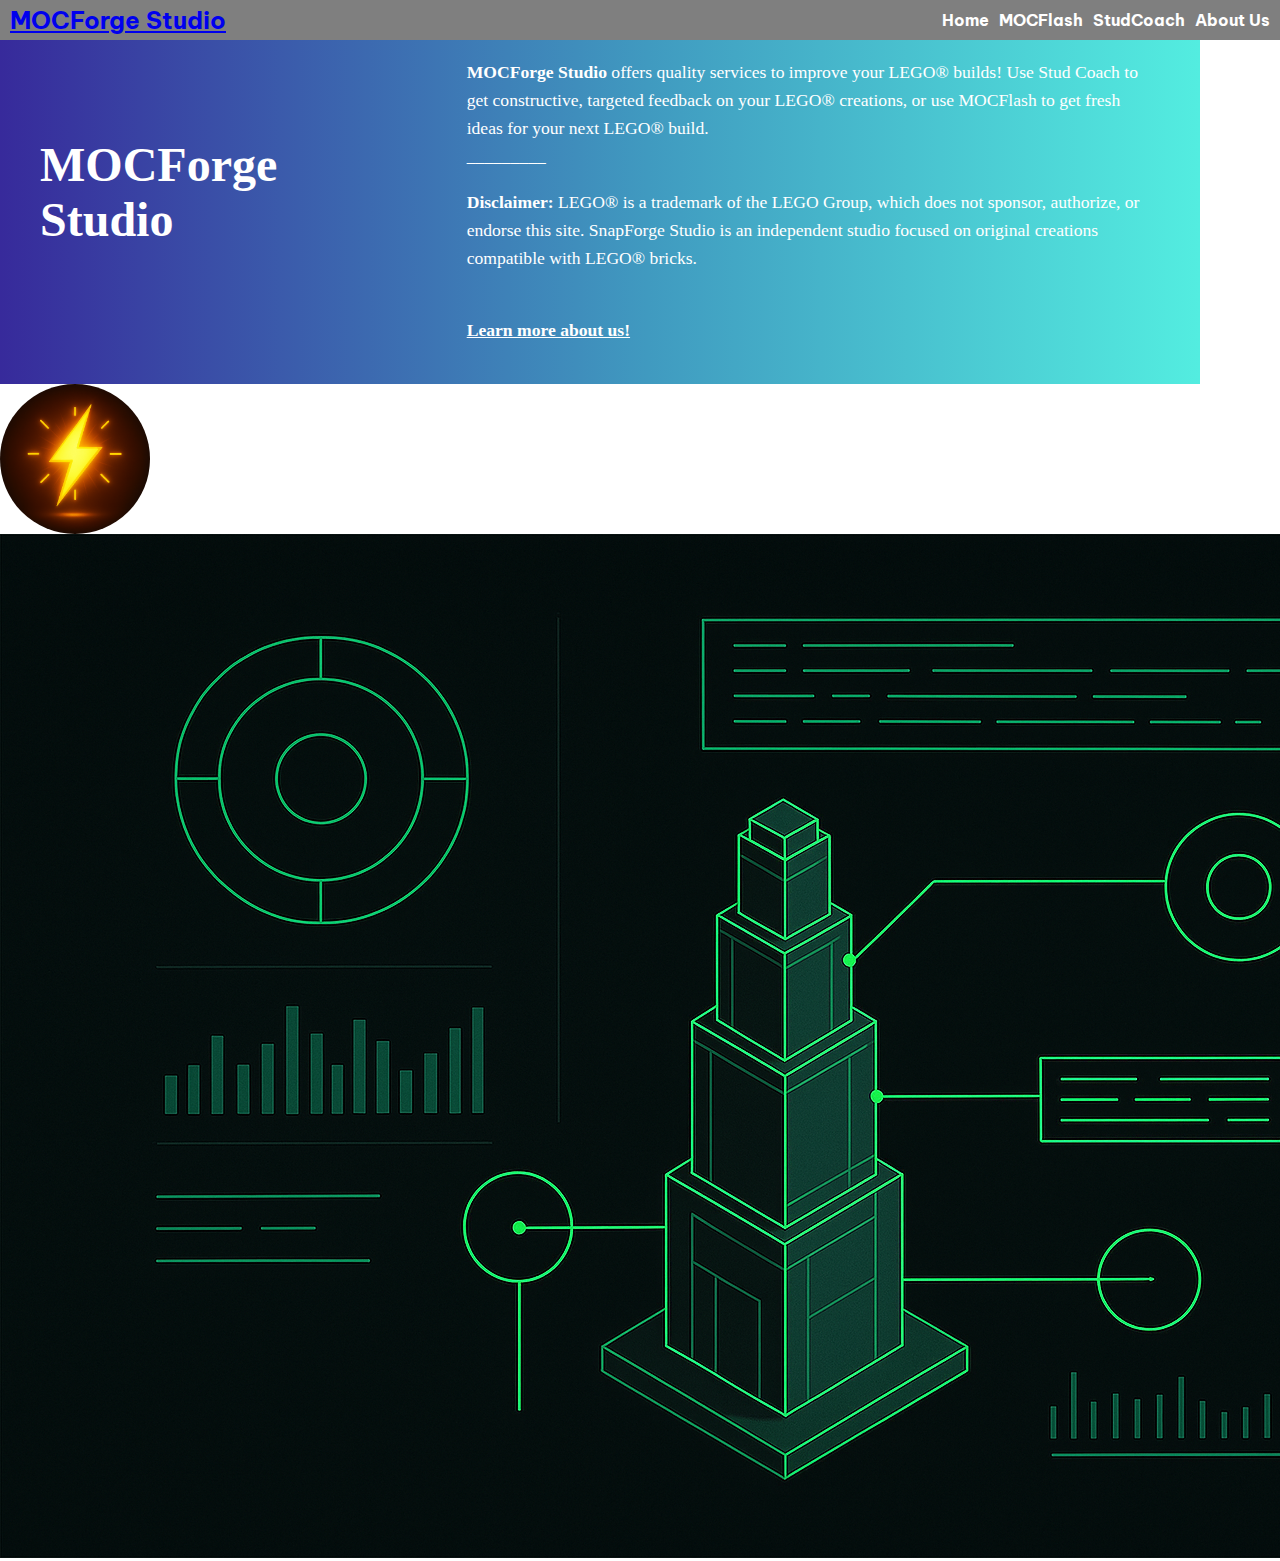
<file: index.html>
<html lang="en">
<head>
    <meta charset="UTF-8">
    <meta name="viewport" content="width=device-width, initial-scale=1.0">
    <link rel="stylesheet" href="Index-styles.css">
    <link rel="preconnect" href="https://fonts.googleapis.com">
    <link rel="preconnect" href="https://fonts.gstatic.com" crossorigin>
    <link href="https://fonts.googleapis.com/css2?family=Be+Vietnam+Pro:ital,wght@0,100;0,200;0,300;0,400;0,500;0,600;0,700;0,800;0,900;1,100;1,200;1,300;1,400;1,500;1,600;1,700;1,800;1,900&display=swap" rel="stylesheet">
    <link rel="preconnect" href="https://fonts.googleapis.com">
    <link rel="preconnect" href="https://fonts.gstatic.com" crossorigin>
    <link href="https://fonts.googleapis.com/css2?family=Be+Vietnam+Pro:ital,wght@0,100;0,200;0,300;0,400;0,500;0,600;0,700;0,800;0,900;1,100;1,200;1,300;1,400;1,500;1,600;1,700;1,800;1,900&family=Inter:ital,opsz,wght@0,14..32,100..900;1,14..32,100..900&display=swap" rel="stylesheet">
    <title>MOCForge Studio Home</title>
</head>
<body>
    <header class="site_header">
        <h1 class="siteName_header">
            <a class= "mainNav" href="index.html">MOCForge Studio</a>
        </h1>
        <nav class="navigation">
            <a href="index.html">Home</a>
            <a href="MOCFlash.html">MOCFlash</a>
            <!--<a href="BrickDraft.html">BrickDraft</a>-->
            <a href="StudCoach.html">StudCoach</a>
            <a href="About.html">About Us</a>
        </nav>
    </header>
    <div class="Main_Page">
        <div class="Left">
            <p class="Title"><strong>MOCForge<br>Studio</strong></p>
        </div>
        <div class="Right">
            <p class="About_Us"><strong>MOCForge Studio</strong> offers quality services to improve your LEGO® builds! Use Stud Coach to get constructive, targeted feedback on your LEGO® creations, or use MOCFlash to get fresh ideas for your next LEGO® build.<br>_________</p>
            <p class="Disclaimer"><strong>Disclaimer: </strong>LEGO® is a trademark of the LEGO Group, which does not sponsor, authorize, or endorse this site. SnapForge Studio is an independent studio focused on original creations compatible with LEGO® bricks.</p>
            <a href="About.html">Learn more about us!</a>
        </div>
    </div>
    <div class="Our Services">
        <div class="Images">
            <a href="MOCFlash.html">
                <img src="Images/MOCFlashLogo.png" class="MOCFlash-Logo">
                <img src="Images/StudCoachLogo.png" class="StudCoach-Logo">
            </a>
        </div>
        <div class="Text">

        </div>
    </div>
</body>
</html>
</file>
<file: Index-styles.css>
p {
    text-indent: 0;
}

/* ✅ Updated: now handles both site name and nav layout */
.site_header {
  position: fixed; /* added */
  top: 0;           /* added */
  left: 0;          /* added */
  width: 100%;      /* added */
  background-color: #7f7f7f;
  display: flex; /* added */
  justify-content: space-between; /* added */
  align-items: center; /* added */
  padding: 5px 10px 5px 10px;
  font-family: "Be Vietnam Pro", sans-serif;
  font-weight: 700;
  font-style: normal;
  z-index: 1000;
}

/* ✅ New: styles for the site name */
.siteName_header {
  color: white;
  font-size: 1.5rem;
  font-weight: 700;
  margin: 0;
}

/* ✅ Cleaned: removed fixed positioning from nav */
.navigation {
  display: flex; /* changed */
}

.navigation a {
    color: white;
    margin-left: 10px;
    transition: color 0.2s ease ;
    font-weight: bold;
    text-decoration: none;
}

.navigation a:hover {
    color: #cccccc;
}

.navigation a:last-child {
    margin-right: 20px;
}

body {
  margin: 0;
}

.Main_Page {
    display: flex;
    justify-content: flex-start;
    align-items: center;
    background: linear-gradient(90deg,rgba(55, 42, 155, 1) 0%, rgba(64, 154, 192, 1) 54%, rgba(83, 237, 224, 1) 100%);
    /*margin:40px auto;*/
    border-radius: 0px; 
    max-width: 1200px;
    /*margin-top: 70px; /* ✅ added to prevent overlap with fixed header */
}

.Left {
  flex: 1;
  padding: 40px;
  color: white;
  font-size: 3rem;
  font-weight: 900;
}

.Right {
  flex: 2;
  padding: 40px;
  color: white;
  font-size: 1.1rem;
  line-height: 1.6;
}

.Right a {
  display: inline-block;
  margin-top: 1.5em;
  font-weight: bold;
  text-decoration: underline;
  color: white;
}

.Right a:hover {
  color: #e0f7fa;
}

.MOCFlash-Logo {
  width: 150px;           
  height: 150px;          
  border-radius: 50%;     
  object-fit: cover;      
  overflow: hidden;
  text-decoration: none;
}

.MOCMentor-Logo {
  width: 150px;
  height: 150px;
  border-radius: 50%;
  object-fit: cover;
  overflow: hidden;
  text-decoration: none;
}
/*
.Our-Services {
  background-image:
  radial-gradient(circle at top left, #444 0%, transparent 60%),
  radial-gradient(circle at top right, #ccc 0%, transparent 60%),
  radial-gradient(circle at bottom left, #ccc 0%, transparent 60%),
  radial-gradient(circle at bottom right, #444 0%, transparent 60%);
  background-color: #888; 
}
*/
.Images {
  align-items: center;
}
.MOCFlash-Logo,
.MOCMentor-Logo {
  width: 150px;
  height: 150px;
  border-radius: 50%;
  object-fit: cover;
  overflow: hidden;
  transition: transform 0.3s ease, filter 0.3s ease;
}

/* 🔍 Hover effect */
.MOCFlash-Logo:hover,
.MOCMentor-Logo:hover {
  transform: scale(0.95);       /* Shrinks slightly */
  filter: brightness(85%);      /* Dims the image */
}
</file>
